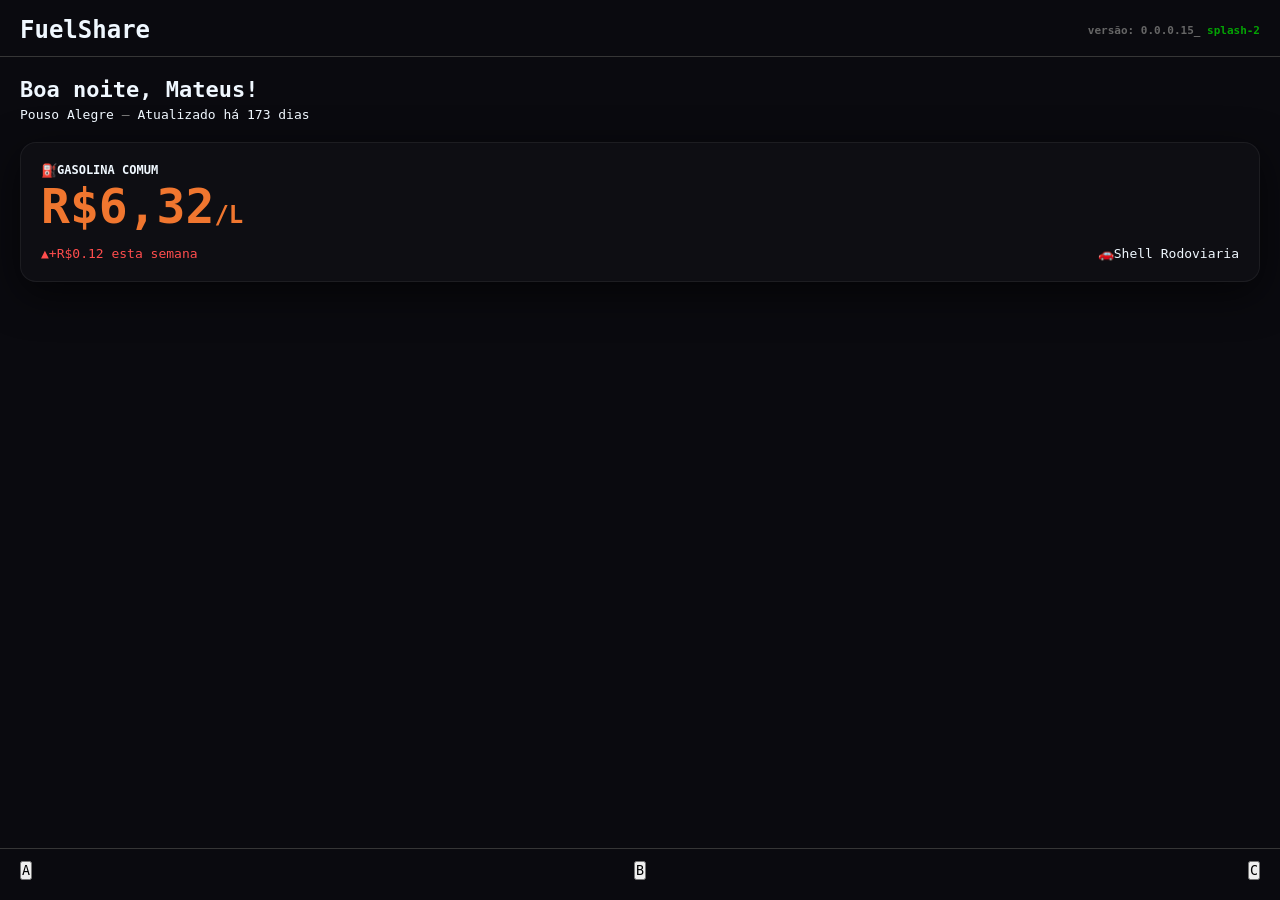
<file: Fuel-Share/src/index.html>
<!DOCTYPE html>
<html lang="pt-br">
<head>
    <meta charset="UTF-8">
    <meta name="viewport" content="width=device-width, initial-scale=1.0, maximum-scale=1.0, user-scalable=no">
    <link rel="stylesheet" href="main-style.css">
    <link rel="manifest" href="manifest.json">
    <title>Fuel-Share</title>
</head>
<body>
    <div class="app-container"> 
        <div class="header"> 
            <h1 onclick="window.location.reload()">Fuel<span class="logo-animation">Share</span></h1> 
            <h3>versão: 0.0.0.15_ <span class="splash1">splash-2</span></h3>
        </div>

        <main class="main-content">
                                                                                                                                                                     
            <div class="home-screen">
                <h1><span id="greeting"></span>, <span id="user-name"></span>!</h1>
                <p class="subtitulo"><span id="current-city">Pouso Alegre</span> — <span id="lastUpdated">15 min</span></p>
                

                <div class="fuel-hero">
                    <div class="card-top">
                        <span>⛽ </span>
                        <span class="fuel-type">GASOLINA COMUM</span>
                    </div>
                    
                    <div class="price-container">
                        <span class="currency">R$</span>
                        <span class="fuel-price">6,32</span>
                        <span class="unit">/L</span>
                    </div>

                    <div class="card-bottom">
                        <span id="price-trend-tool" class="price-trend up"></span>
                        <span id="low-price-local">🚗Shell Rodoviaria</span>
                    </div>

                </div>

                <div style="flex-grow: 1; min-height: 800px; width: 100%;"></div> 
                    
                <p class="license">© 2026 Fuel Share. All rights reserved.</p>
            </div>

            <div class="menu-valor"></div>
            <div class="menu-mapa"></div>

        </main>

        <nav class="nav-bottom">
            <button class="act1" active>A</button> 
            <button class="act2">B</button>
            <button class="act3">C</button>
        </nav>
    </div> 

    <script src="script.js"></script>
</body>
</html>
</file>
<file: Fuel-Share/src/main-style.css>
/*:root {
    --bg: #0a0a0a;
    --border: #1a1a1a;
    --text-logo: rgb(240, 118, 47);
    --text-light: aliceblue;
    --card-bg: #141414; 
}*/

:root {
    --bg: #0A0A0F;
    --border: #363636;
    --text-logo: rgb(240, 118, 47);
    --text-light: aliceblue;
    --card-bg: rgba(255, 255, 255, 0.02); 
    --card-border: rgba(255, 255, 255, 0.06);
}

body.light-mode {
    --bg: #f5f5fa;                    
    --border: #e0e0e6;                
    --text-logo: rgb(210, 88, 17);  
    --text-light: #1a1a1a;        
    --card-bg: #ffffff;
    --card-border: #e0e0e6;
}

/* ==========================================================================
   Configurações abaixo são temporarias 
   ========================================================================== */

   span {  
    color: var(--text-light); }
/* ==========================================================================
   Configurações para o navegador não quebrar o site
   ========================================================================== */
* {
    margin: 0;
    padding: 0;
    box-sizing: border-box;
    font-family: monospace;
    -webkit-tap-highlight-color: transparent;
    -webkit-touch-callout: none;
    -webkit-user-select: none; 
    user-select: none;
    touch-action: manipulation;
}

html, body {
    width: 100%;
    height: 100%;
    overflow: hidden;
    background-color: var(--bg);
    overscroll-behavior: none; 
    position: fixed;
}
.main-content::-webkit-scrollbar {
    display: none; 
}

/* ==========================================================================
   Parte que define o tamanho da div principal para adpatado aos celulares
   ========================================================================== */
.app-container {
    display: flex;
    flex-direction: column;
    height: 100vh;
    width: 100%;
    position: relative;
    background-color: var(--bg);
}

/* ==========================================================================
   Header e barra de navegação inferior
   ========================================================================== */
.header {
    padding: 16px 20px 12px;
    display: flex;
    align-items: center;
    justify-content: space-between;
    background: var(--bg);
    border-bottom: 1px solid var(--border);
    flex-shrink: 0;
}
.header h1 { font-size: 24px; color: var(--text-light); cursor: pointer; }
.header h3 { font-size: 11px; color: #666666; }

.logo-animation { 
    display: inline-block; 
    animation: brilho-laranja 2s infinite alternate ease-in-out; 
}
@keyframes brilho-laranja {
    0% { color: var(--text-logo); text-shadow: 0 0 0px rgba(240, 118, 47, 0); transform: scale(1); }
    50% { color: rgb(255, 143, 78); }
    100% { color: var(--text-logo); text-shadow: 0 0 12px rgba(240, 118, 47, 0.8), 0 0 20px rgba(240, 118, 47, 0.4); transform: scale(1.02); }
}

.splash1 { color: rgb(4, 163, 4); }

/* ==========================================================================
   Conteudo principal paginas
   ========================================================================== */
.main-content {
    flex: 1;
    display: flex;
    flex-direction: column;
    overflow-y: auto; 
    min-height: 0;
    -webkit-overflow-scrolling: touch;
    padding: 20px 20px 140px 20px; 
}

.nav-bottom {
    position: fixed; 
    bottom: 0;        
    left: 0;         
    width: 100%;
    padding: 12px 20px 20px;
    display: flex;
    align-items: center;
    justify-content: space-between;
    background: var(--bg);
    border-top: 1px solid var(--border); 
    z-index: 9999;     
}

/* ==========================================================================
   Outras Configurações...
   ========================================================================== */
.home-screen h1 { color: var(--text-light); font-size: 22px; }
.home-screen .subtitulo { color: #888888; margin-top: 5px; font-size: 13px; }

.license {
    font-family: monospace;
    color: var(--text-logo);
    text-align: center;
    padding-top: 20px;
    flex-shrink: 0; 
    font-size: 11px;
}

/* ==========================================================================
   Conteudo Fuel-Hero
   ========================================================================== */
.fuel-hero {
    width: 100%;
    padding: 20px;
    margin-top: 20px;
    margin-bottom: 20px;
    box-sizing: border-box;
    
    background: var(--card-bg); 
    border: 1px solid var(--card-border); 
    border-radius: 16px;
    
    box-shadow: 0 12px 40px rgba(0, 0, 0, 0.6); 
    
    display: flex;
    flex-direction: column;
}

.fuel-hero .card-top {display: flex; }
.fuel-hero .fuel-type {font-size: 12px; font-weight: bold; color: var(--text-light); text-transform: uppercase; }

.fuel-hero .price-container {display: flex; align-items: baseline; }
.fuel-hero .currency { font-size: 48px; font-weight: bold; color: var(--text-logo); }
.fuel-hero .fuel-price { font-size: 48px; font-weight: bold; color: var(--text-logo); }
.fuel-hero .unit { font-size: 24px; font-weight: bold; color: var(--text-logo); }

/* muda cor dependendo da class ai oh*/
.fuel-hero .price-trend.up{ color: #ff4d4d;}
.fuel-hero .price-trend.down{ color: #2ecc71;}
.fuel-hero .price-trend::before {font-family: sans-serif; margin-right: -2px;}
.fuel-hero .card-bottom{display: flex; justify-content: space-between; align-items: center; margin-top: 10px; box-sizing: border-box; flex-wrap: nowrap; gap: 10px;}

.fuel-hero .card-bottom {
    display: flex;
    justify-content: space-between;
    align-items: center;
    margin-top: 12px;
    width: 100%;
    box-sizing: border-box;
    flex-wrap: nowrap;
    gap: 12px;
}

.fuel-hero .card-bottom .price-trend {
    white-space: nowrap;
    flex-shrink: 0;
    text-align: left;
}

.fuel-hero .card-bottom #low-price-local {
    white-space: nowrap;
    overflow: hidden;
    text-overflow: ellipsis;
    flex-grow: 1;
    text-align: right; 
}

@media (max-width: 375px) {
    .fuel-hero .card-bottom {
        font-size: 11px;
        gap: 8px;
    }
    .fuel-hero .fuel-price, 
    .fuel-hero .currency {
        font-size: 40px;
    }
}
</file>
